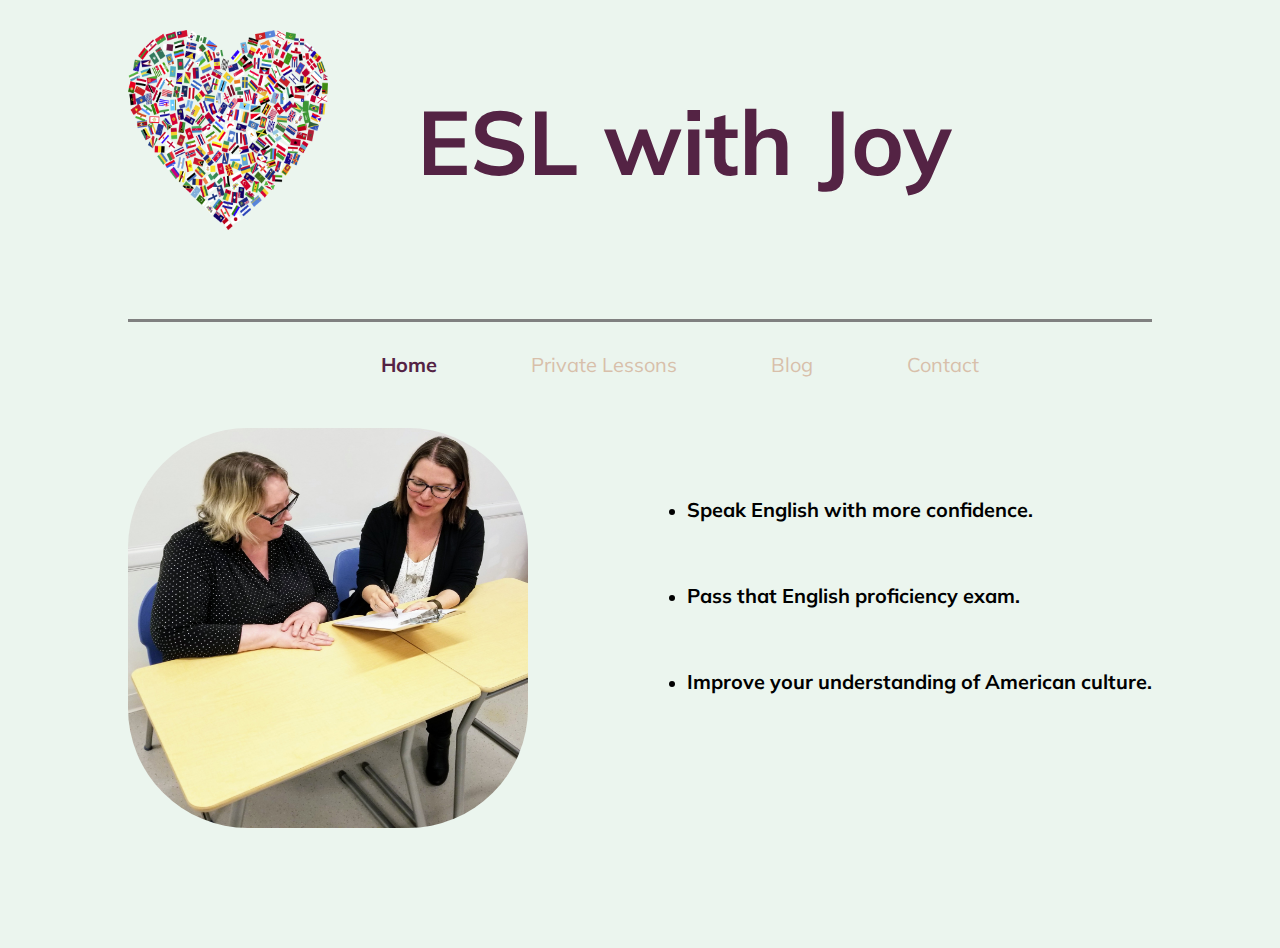
<file: index.html>
<!DOCTYPE html>
<html lang="en">

<head>
    <meta charset="UTF-8">
    <meta name="viewport" content="width=device-width, initial-scale=1.0">
    <meta http-equiv="X-UA-Compatible" content="ie=edge">
    <title>ESL with Joy</title>
    <link href="https://fonts.googleapis.com/css?family=Muli" rel="stylesheet">
    <link rel="stylesheet" href="https://use.fontawesome.com/releases/v5.0.9/css/all.css" integrity="sha384-5SOiIsAziJl6AWe0HWRKTXlfcSHKmYV4RBF18PPJ173Kzn7jzMyFuTtk8JA7QQG1" crossorigin="anonymous">
    <link rel="stylesheet" type="text/css" href="css/style.css">
</head>

<body>
    <!--   this is the heart photo/logo-->
    <div class="container">
        <header><img src="images/heart-3204671_1280.png" alt="ESL with Joy logo">
            <div class="logo">

                <h1>ESL with Joy</h1>

            </div>
        </header>
    </div>
    <!--here's the nav bar, which is one every page-->
    <div class="container">
        <nav>

            <ul>
                <li class="current"><a href="index.html">Home</a></li>
                <li><a href="private-lessons.html">Private Lessons</a></li>
                <li><a href="blog.html">Blog</a></li>
                <li><a href="contact.html">Contact</a></li>
            </ul>
        </nav>
    </div>
    <section>

    </section>
    <!--    this is the photo with me explaining something to Ana-->
    <div class="container">
        <div class="main-photo">

            <img src="images/esl-ana.jpg" alt="ESL with Joy with a student">

        </div>
        <sidebar>
            <ul>
                <li>
                    <h3> Speak English with more confidence.</h3>
                </li>
                <br>
                <li>
                    <h3>Pass that English proficiency exam.</h3>
                </li>
                <br>
                <li>
                    <h3>Improve your understanding of American culture.</h3>
                </li>
            </ul>
        </sidebar>
    </div>
    <!--this clear fix is used when you have things floating and then footer is not at the bottom-->
    <div class="clear-fix"></div>

    <footer>
        <!--       these icons are from awesome icons, the link is at the top of the page-->
        <a target="_blank" href="https://www.facebook.com/ESLwithJoy/"><i class="fab fa-facebook-square"> 
        </i></a>
        <a target="_blank" href="https://www.instagram.com/Instagram/">
           <i class="fab fa-instagram">
           </i></a>
        <a target="_blank" href="https://www.twitter.com/Twitter/">
        <i class="fab fa-twitter-square"></i></a>
    </footer>
</body>

</html>
</file>
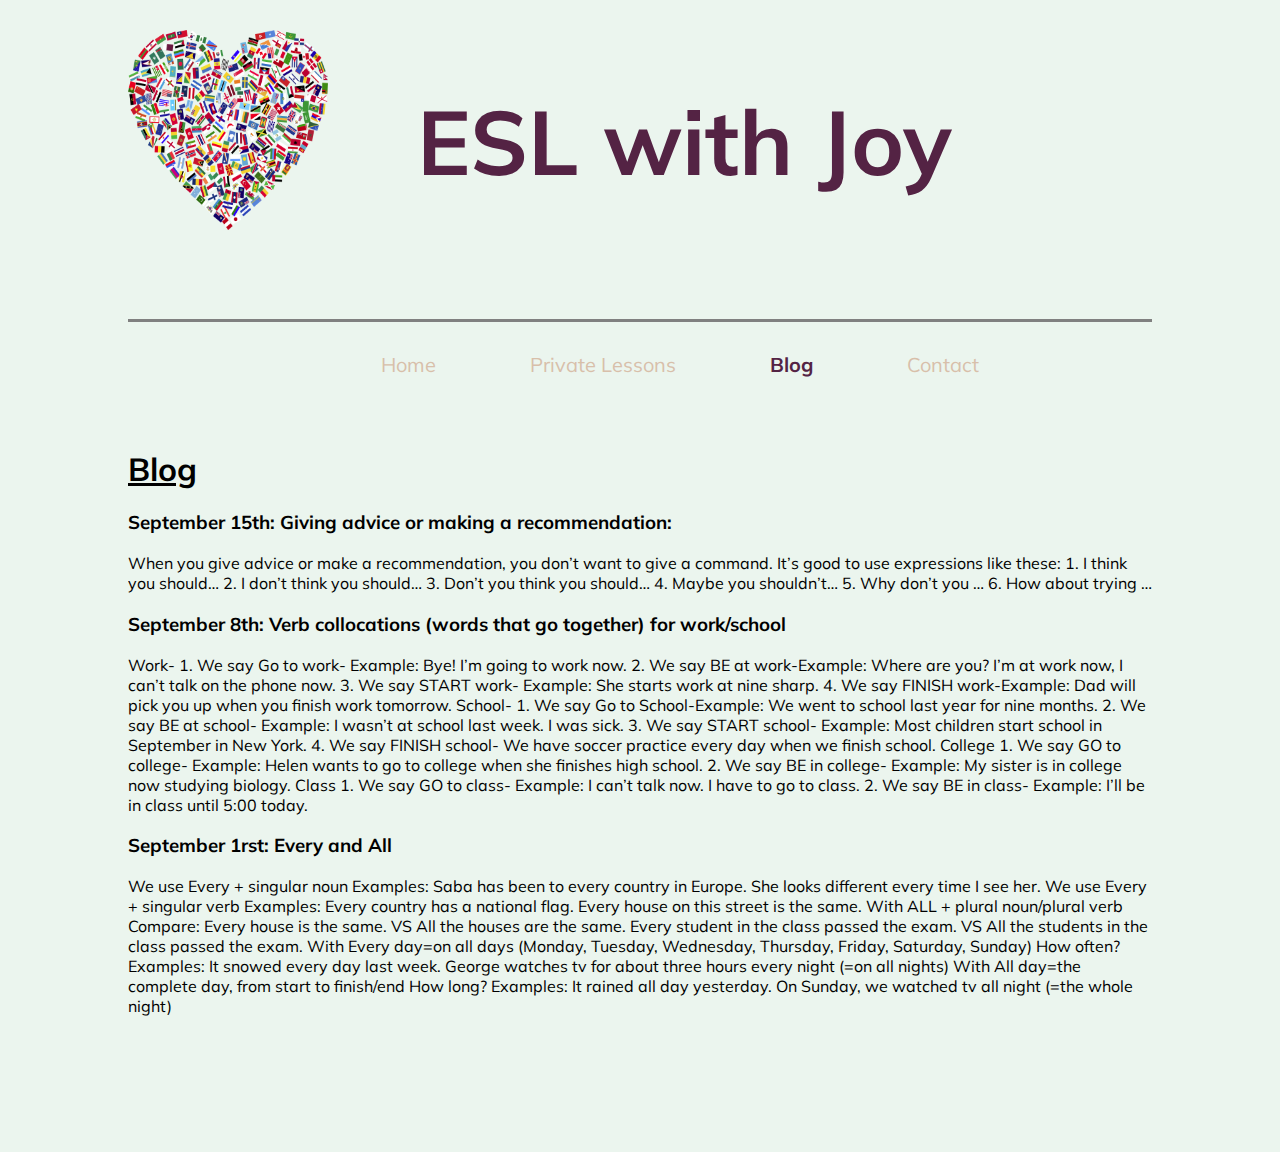
<file: blog.html>
<!DOCTYPE html>
<html lang="en">

<head>
    <meta charset="UTF-8">
    <meta name="viewport" content="width=device-width, initial-scale=1.0">
    <meta http-equiv="X-UA-Compatible" content="ie=edge">
    <title>ESL with Joy</title>
    <link href="https://fonts.googleapis.com/css?family=Muli" rel="stylesheet">
    <link rel="stylesheet" href="https://use.fontawesome.com/releases/v5.0.9/css/all.css" integrity="sha384-5SOiIsAziJl6AWe0HWRKTXlfcSHKmYV4RBF18PPJ173Kzn7jzMyFuTtk8JA7QQG1" crossorigin="anonymous">
    <link rel="stylesheet" type="text/css" href="css/style.css">
</head>

<body>
    <div class="container">
        <header><img src="images/heart-3204671_1280.png" alt="ESL with Joy logo">
            <div class="logo">

                <h1>ESL with Joy</h1>

            </div>
        </header>
    </div>

    <div class="container">
        <nav>

            <ul>
                <li><a href="index.html">Home</a></li>
                <li><a href="private-lessons.html">Private Lessons</a></li>
                <li class="current"><a href="blog.html">Blog</a></li>
                <li><a href="contact.html">Contact</a></li>
            </ul>
        </nav>
    </div>
    <section>

    </section>

    <div class="container">
        <article>
            <h1 class="blog">Blog</h1>
            <h3>
                September 15th: Giving advice or making a recommendation:
            </h3>
            <p>
                When you give advice or make a recommendation, you don’t want to give a command. It’s good to use expressions like these: 1. I think you should… 2. I don’t think you should… 3. Don’t you think you should… 4. Maybe you shouldn’t… 5. Why don’t you … 6. How about trying …

            </p>
            <h3>
                September 8th: Verb collocations (words that go together) for work/school

            </h3>
            <p>
                Work- 1. We say Go to work- Example: Bye! I’m going to work now. 2. We say BE at work-Example: Where are you? I’m at work now, I can’t talk on the phone now. 3. We say START work- Example: She starts work at nine sharp. 4. We say FINISH work-Example: Dad will pick you up when you finish work tomorrow. School- 1. We say Go to School-Example: We went to school last year for nine months. 2. We say BE at school- Example: I wasn’t at school last week. I was sick. 3. We say START school- Example: Most children start school in September in New York. 4. We say FINISH school- We have soccer practice every day when we finish school. College 1. We say GO to college- Example: Helen wants to go to college when she finishes high school. 2. We say BE in college- Example: My sister is in college now studying biology. Class 1. We say GO to class- Example: I can’t talk now. I have to go to class. 2. We say BE in class- Example: I’ll be in class until 5:00 today.

            </p>
            <h3>
                September 1rst: Every and All

            </h3>
            <p>
                We use Every + singular noun Examples: Saba has been to every country in Europe. She looks different every time I see her. We use Every + singular verb Examples: Every country has a national flag. Every house on this street is the same. With ALL + plural noun/plural verb Compare: Every house is the same. VS All the houses are the same. Every student in the class passed the exam. VS All the students in the class passed the exam. With Every day=on all days (Monday, Tuesday, Wednesday, Thursday, Friday, Saturday, Sunday) How often? Examples: It snowed every day last week. George watches tv for about three hours every night (=on all nights) With All day=the complete day, from start to finish/end How long? Examples: It rained all day yesterday. On Sunday, we watched tv all night (=the whole night)

            </p>
        </article>
    </div>

    <!--    <div class="clear-fix"></div>-->

    <footer>
        <a target="_blank" href="https://www.facebook.com/ESLwithJoy/"><i class="fab fa-facebook-square"> 
        </i></a>
        <a target="_blank" href="https://www.instagram.com/Instagram/">
           <i class="fab fa-instagram">
           </i></a>
        <a target="_blank" href="https://www.twitter.com/Twitter/">
        <i class="fab fa-twitter-square"></i></a>
    </footer>
</body>

</html>
</file>
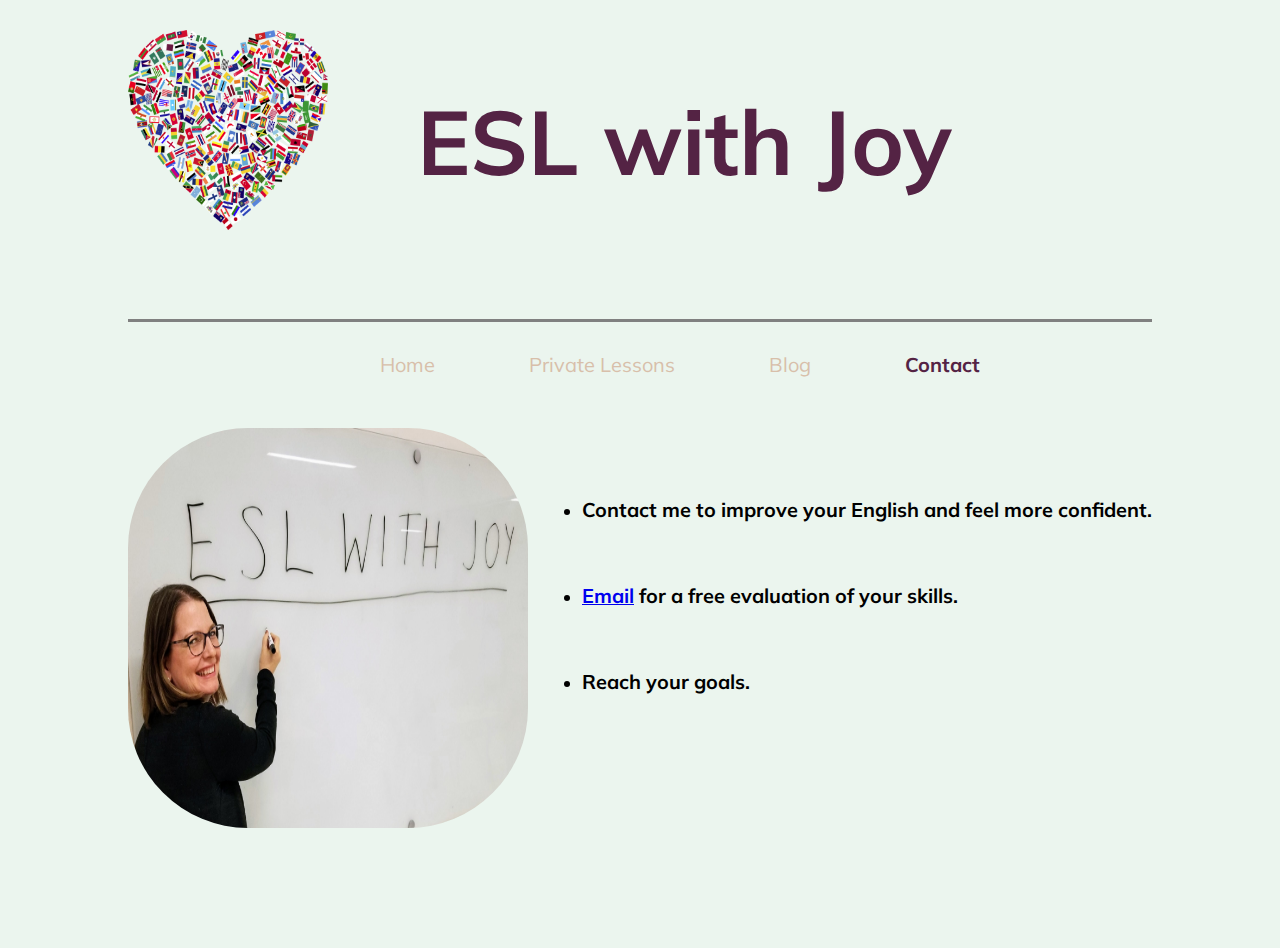
<file: contact.html>
<!DOCTYPE html>
<html lang="en">

<head>
    <meta charset="UTF-8">
    <meta name="viewport" content="width=device-width, initial-scale=1.0">
    <meta http-equiv="X-UA-Compatible" content="ie=edge">
    <title>ESL with Joy</title>
    <link href="https://fonts.googleapis.com/css?family=Muli" rel="stylesheet">
    <link rel="stylesheet" href="https://use.fontawesome.com/releases/v5.0.9/css/all.css" integrity="sha384-5SOiIsAziJl6AWe0HWRKTXlfcSHKmYV4RBF18PPJ173Kzn7jzMyFuTtk8JA7QQG1" crossorigin="anonymous">
    <link rel="stylesheet" type="text/css" href="css/style.css">
</head>

<body>
    <div class="container">
        <header><img src="images/heart-3204671_1280.png" alt="ESL with Joy logo">
            <div class="logo">

                <h1>ESL with Joy</h1>

            </div>
        </header>
    </div>

    <div class="container">
        <nav>

            <ul>
                <li><a href="index.html">Home</a></li>
                <li><a href="private-lessons.html">Private Lessons</a></li>
                <li><a href="blog.html">Blog</a></li>
                <li class="current"><a href="contact.html">Contact</a></li>
            </ul>
        </nav>
    </div>
    <section>

    </section>
    <div class="container">
        <div class="main-photo">

            <img src="images/esl-joy.jpg" alt="ESL with Joy with a student">

        </div>
        <sidebar>
            <ul>
                <li>
                    <h3>Contact me to improve your English and feel more confident.</h3>
                </li>
                <br>
                <li>
                    <h3><a href="mailto:info@eslwithjoy.com?Subject=Let's%20talk!&body=">Email</a> for a free evaluation of your skills.</h3>

                </li>
                <br>
                <li>
                    <h3>Reach your goals.</h3>
                </li>
            </ul>
        </sidebar>
    </div>

    <div class="clear-fix"></div>
    <footer>
        <a target="_blank" href="https://www.facebook.com/ESLwithJoy/"><i class="fab fa-facebook-square"> 
        </i></a>
        <a target="_blank" href="https://www.instagram.com/Instagram/">
           <i class="fab fa-instagram">
           </i></a>
        <a target="_blank" href="https://www.twitter.com/Twitter/">
        <i class="fab fa-twitter-square"></i></a>
    </footer>
</body>

</html>
</file>
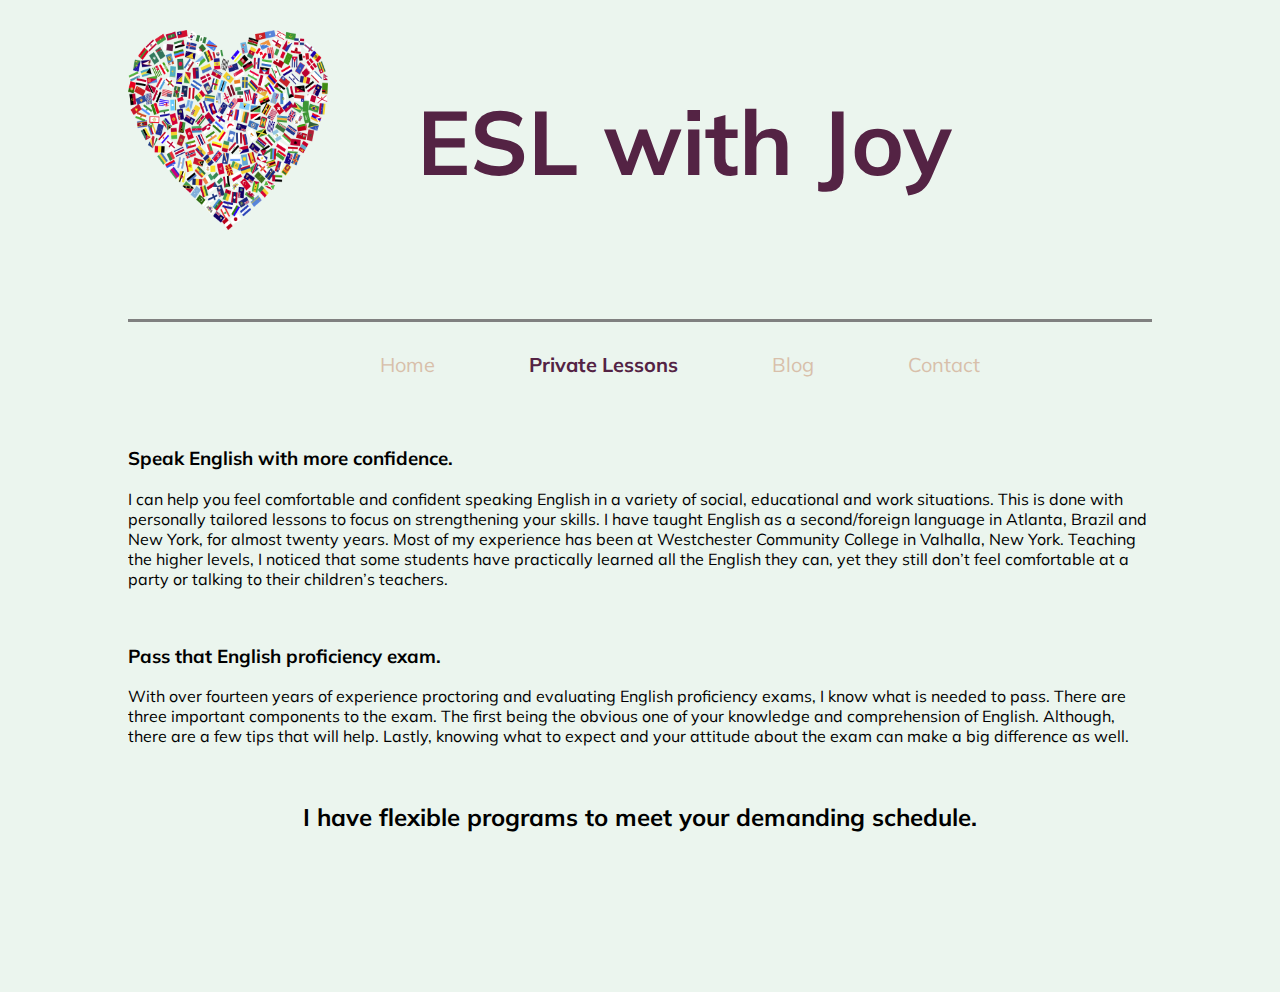
<file: private-lessons.html>
<!DOCTYPE html>
<html lang="en">

<head>
    <meta charset="UTF-8">
    <meta name="viewport" content="width=device-width, initial-scale=1.0">
    <meta http-equiv="X-UA-Compatible" content="ie=edge">
    <title>ESL with Joy</title>
    <link href="https://fonts.googleapis.com/css?family=Muli" rel="stylesheet">
    <link rel="stylesheet" href="https://use.fontawesome.com/releases/v5.0.9/css/all.css" integrity="sha384-5SOiIsAziJl6AWe0HWRKTXlfcSHKmYV4RBF18PPJ173Kzn7jzMyFuTtk8JA7QQG1" crossorigin="anonymous">
    <link rel="stylesheet" type="text/css" href="css/style.css">
</head>

<body>
    <div class="container">
        <header><img src="images/heart-3204671_1280.png" alt="ESL with Joy logo">
            <div class="logo">

                <h1>ESL with Joy</h1>

            </div>
        </header>
    </div>

    <div class="container">
        <nav>

            <ul>
                <li><a href="index.html">Home</a></li>
                <li class="current"><a href="private-lessons.html">Private Lessons</a></li>
                <li><a href="blog.html">Blog</a></li>
                <li><a href="contact.html">Contact</a></li>
            </ul>
        </nav>
    </div>
    <section>

    </section>

    <div class="container">
        <h3> Speak English with more confidence.</h3>

        <p>
            I can help you feel comfortable and confident speaking English in a variety of social, educational and work situations. This is done with personally tailored lessons to focus on strengthening your skills. I have taught English as a second/foreign language in Atlanta, Brazil and New York, for almost twenty years. Most of my experience has been at Westchester Community College in Valhalla, New York. Teaching the higher levels, I noticed that some students have practically learned all the English they can, yet they still don’t feel comfortable at a party or talking to their children’s teachers.

        </p>
        <br>

        <h3>Pass that English proficiency exam.</h3>

        <p>With over fourteen years of experience proctoring and evaluating English proficiency exams, I know what is needed to pass. There are three important components to the exam. The first being the obvious one of your knowledge and comprehension of English. Although, there are a few tips that will help. Lastly, knowing what to expect and your attitude about the exam can make a big difference as well.

        </p>
        <br>
        <span class="schedule"><h2>I have flexible programs to meet your demanding schedule.

        </h2></span>
        <br>
    </div>
    <!--    <div class="clear-fix"></div>-->
    <footer>
        <a target="_blank" href="https://www.facebook.com/ESLwithJoy/"><i class="fab fa-facebook-square"> 
        </i></a>
        <a target="_blank" href="https://www.instagram.com/Instagram/">
           <i class="fab fa-instagram">
           </i></a>
        <a target="_blank" href="https://www.twitter.com/Twitter/">
        <i class="fab fa-twitter-square"></i></a>
    </footer>
</body>

</html>
</file>
<file: css/style.css>
body {
     margin: 0;
     padding: 0;
     box-sizing: border-box;
     background: #EBF5EE;
     font-family: 'Muli', sans-serif;
 }

 .container {
     margin: auto;
     width: 80%;
     overflow: hidden;
 }

 header img {
     display: inline-block;
     float: left;
     height: 200px;
     width: 200px;
     margin-top: 30px;


 }

 .logo {
     display: inline-block;
     float: right;
     margin-top: 25px;
     margin-left: auto;
     margin-right: auto;
     padding-right: 200px;
     font-size: 45px;
     color: #542344;
 }



 nav ul {
     display: inline-block;
     text-align: center;
     width: 100%;
     height: 60px;
     margin-top: 60px;
     border-top-style: solid;
     border-top-width: 3px;
     padding-top: 30px;
     color: #808080;
 }

 nav a {
     text-decoration: none;
     color: #D8BFAA;
     font-size: 20px;
 }

 nav a:hover {
     color: #542344;
     font-weight: bold;
 }

 nav .current a {
     color: #542344;
     font-weight: bold;
 }

 nav li {
     list-style: none;
     display: inline;
     margin-left: 45px;
     margin-right: 45px;

 }

 /*the border radius function gives a photo curved edges or can make it circular*/

 .main-photo img {
     width: 400px;
     height: 400px;
     margin-left: auto;
     margin-right: auto;
     display: inline-block;
     float: left;
     border-radius: 30%;
 }

 sidebar ul {
     display: inline-block;
     float: right;
     margin-top: 50px;
     font-size: 17px;

 }

 /*this helps with keeping the footer on the bottom when you have floating objects*/

 .clear-fix {
     clear: both;
 }

 /*private lesson page*/

 .schedule {
     text-align: center;
 }

 /*blog page*/

 .blog {
     text-decoration: underline;


 }

 /*be careful with the numbers for padding, this affects positioning*/

 footer {
     text-align: center;
     padding: 20, 0, 20, 0;
     margin-top: 30px;
     position: relative;
     bottom: 0;
     width: 100%;
     height: 90px;
     font-size: 3em;
 }

 .fab fa-facebook-square,
 .fab fa-instagram,
 .fab fab fa-twitter-square {
     background-color: red;
     display: inline-block;
     margin-top: 15px;

 }
</file>
